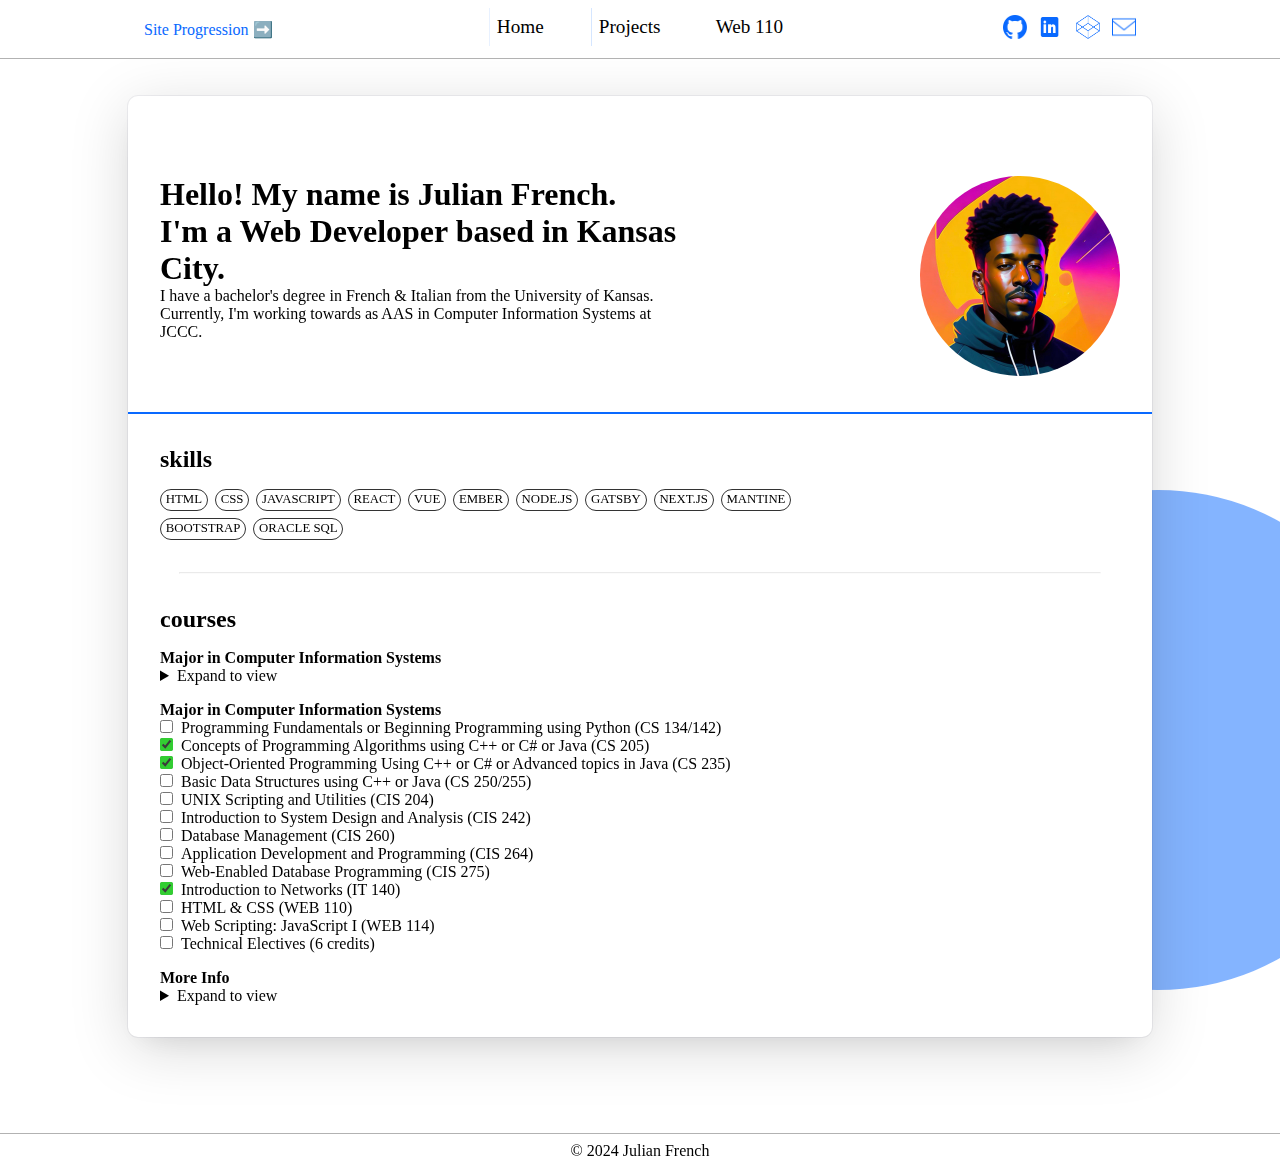
<file: index.html>
<!DOCTYPE html>
<!-- Julian 03/10/2024 -->
<html lang="en">
<head>
  <meta charset="UTF-8">
  <meta name="viewport" content="width=device-width, initial-scale=1.0">
  <title>Julian French Web 110 Midtern</title>
  <link rel="stylesheet" href="style.css">
</head>
<body>
  <header id="header">
    <div id="nav-outer-wrapper">
      <nav id="nav">
        <a class="site-history" target="_blank" href="https://github.com/Jufrench/jccc_web110_midterm">Site Progression<span>➡️</span></a>
        <ul class="nav-internal">
          <li><a href="index.html">Home</a></li>
          <li><a href="projects.html">Projects</a></li>
          <li><a href="course.html">Web 110</a></li>
        </ul>
        <ul class="nav-external">
          <li>
            <a href="https://github.com/Jufrench" target="_blank">
              <img src="./github-blue.png" alt="github">
            </a>
          </li>
          <li>
            <a href="https://www.linkedin.com/in/julesfrench/" target="_blank">
              <img src="./linkedin-blue2.png" alt="linkedin">
            </a>
          </li>
          <li>
            <a href="https://codepen.io/jufrench" target="_blank">
              <img src="./codepen-blue.png" alt="codepen">
            </a>
          </li>
          <li>
            <a href="mailto:ju.french@gmail.com" target="_blank">
              <img src="./email-blue.png" alt="email">
            </a>
          </li>
        </ul>
      </nav>
    </div>
  </header>
  <main id="main">
    <section class="intro section-base">
      <div class="intro-inner">
        <h1>
          Hello! My name is Julian French.<br>
          I&#39;m a Web Developer based in Kansas City.<br>
        </h1>
        <div>
          <p>I have a bachelor's degree in French &amp; Italian from the University of Kansas.</p>
          <p>Currently, I'm working towards as AAS in Computer Information Systems at JCCC.</p>
        </div>
      </div>
      <div class="ai-me">
        <img src="./ai_me.jpeg" alt="Julian French">
      </div>
    </section>
    <hr class="divider-color">
    <section class="skills section-base">
      <h2>skills</h2>
      <ul>
        <li>HTML</li>
        <li>CSS</li>
        <li>JavaScript</li>
        <li>React</li>
        <li>Vue</li>
        <li>Ember</li>
        <li>Node.js</li>
        <li>Gatsby</li>
        <li>Next.js</li>
        <li>Mantine</li>
        <li>Bootstrap</li>
        <li>Oracle SQL</li>
      </ul>
    </section>
      <hr class="hr-divider">
    <section class="courses section-base">
      <h2>courses</h2>
      <div class="gen-classes">
        <h4>Major in Computer Information Systems</h4>
        <details>
          <summary>Expand to view</summary>
          <ul>
            <li><input checked type="checkbox" onclick="return false;" /><span>Composition I (ENG 121)</span></li>
            <li><input checked type="checkbox" onclick="return false;" /><span>Oral Communications or Tech Writing I (SPD 121)</span></li>
            <li><input checked type="checkbox" onclick="return false;" /><span>Humanities Requirement (FL 241)</span></li>
            <li><input checked type="checkbox" onclick="return false;" /><span>Social Science and/or Economics Requirement (ECON 132)</span></li>
            <li><input checked type="checkbox" onclick="return false;" /><span>College Algebra or Precalc/Calculus (MATH 171)</span></li>
          </ul>
        </details>
      </div>
      <div class="tech-classes">
        <h4>Major in Computer Information Systems</h4>
        <ul>
          <li><input type="checkbox" onclick="return false;" /><span>Programming Fundamentals or Beginning Programming using Python (CS 134/142)</span></li>
          <li><input checked type="checkbox" onclick="return false;" /><span>Concepts of Programming Algorithms using C++ or C# or Java (CS 205)</span></li>
          <li><input checked type="checkbox" onclick="return false;"><span>Object-Oriented Programming Using C++ or C# or Advanced topics in Java (CS 235)</span></li>
          <li><input type="checkbox" onclick="return false;"><span>Basic Data Structures using C++ or Java (CS 250/255)</span></li>
          <li><input type="checkbox" onclick="return false;"><span>UNIX Scripting and Utilities (CIS 204)</span></li>
          <li><input type="checkbox" onclick="return false;"><span>Introduction to System Design and Analysis (CIS 242)</span></li>
          <li><input type="checkbox" onclick="return false;"><span>Database Management (CIS 260)</span></li>
          <li><input type="checkbox" onclick="return false;"><span>Application Development and Programming (CIS 264)</span></li>
          <li><input type="checkbox" onclick="return false;"><span>Web-Enabled Database Programming (CIS 275)</span></li>
          <li><input checked type="checkbox" onclick="return false;"><span>Introduction to Networks (IT 140)</span></li>
          <li><input type="checkbox" onclick="return false;"><span>HTML &amp; CSS (WEB 110)</span></li>
          <li><input type="checkbox" onclick="return false;"><span>Web Scripting: JavaScript I (WEB 114)</span></li>
          <li><input type="checkbox" onclick="return false;"><span>Technical Electives (6 credits)</span></li>
        </ul>
      </div>
      <div>
        <h4>More Info</h4>
        <details>
          <summary>Expand to view</summary>
          <iframe src="https://giphy.com/embed/Ju7l5y9osyymQ" width="480" height="360" frameBorder="0" class="giphy-embed" allowFullScreen></iframe><p><a href="https://giphy.com/gifs/rick-astley-Ju7l5y9osyymQ">via GIPHY</a></p>
        </details>
      </div>
    </section>
  </main>
  <footer id="footer">
    <p>&copy; 2024 Julian French</p>
  </footer>
  <div class="ball"></div>
</body>
</html>
</file>
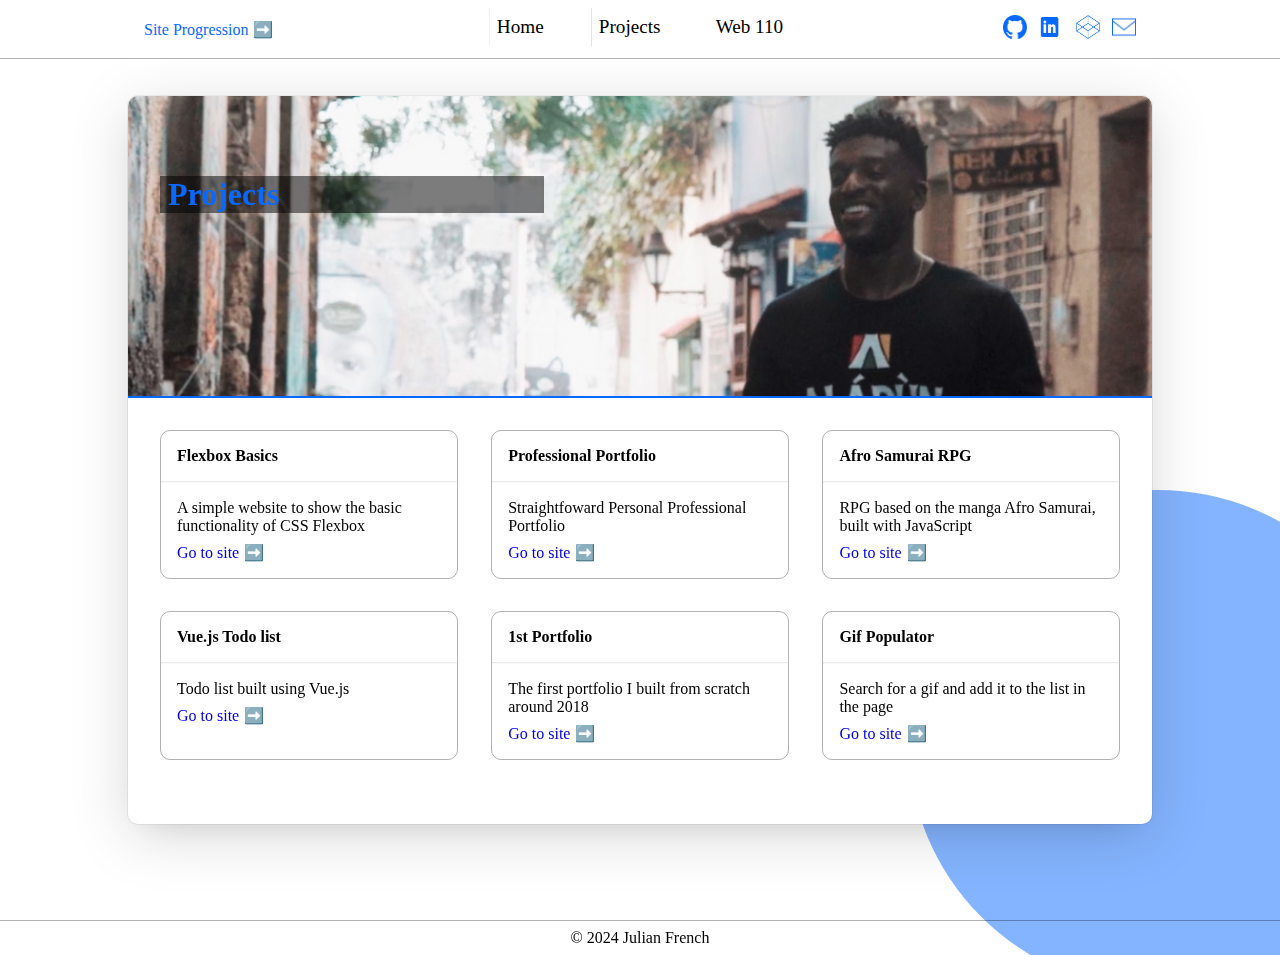
<file: projects.html>
<!DOCTYPE html>
<!-- Julian 03/10/2024 -->
<html lang="en">
<head>
  <meta charset="UTF-8">
  <meta name="viewport" content="width=device-width, initial-scale=1.0">
  <title>Julian French Web 110 Midtern</title>
  <link rel="stylesheet" href="style.css">
</head>
<body>
  <header id="header">
    <div id="nav-outer-wrapper">
      <nav id="nav">
        <a class="site-history" target="_blank" href="https://github.com/Jufrench/jccc_web110_midterm">Site Progression<span>➡️</span></a>
        <ul class="nav-internal">
          <li><a href="index.html">Home</a></li>
          <li><a href="projects.html">Projects</a></li>
          <li><a href="course.html">Web 110</a></li>
        </ul>
        <ul class="nav-external">
          <li>
            <a href="https://github.com/Jufrench" target="_blank">
              <img src="./github-blue.png" alt="github">
            </a>
          </li>
          <li>
            <a href="https://www.linkedin.com/in/julesfrench/" target="_blank">
              <img src="./linkedin-blue2.png" alt="linkedin">
            </a>
          </li>
          <li>
            <a href="https://codepen.io/jufrench" target="_blank">
              <img src="./codepen-blue.png" alt="codepen">
            </a>
          </li>
          <li>
            <a href="mailto:ju.french@gmail.com" target="_blank">
              <img src="./email-blue.png" alt="email">
            </a>
          </li>
        </ul>
      </nav>
    </div>
  </header>
  <main id="main">
    <section class="projects-intro section-base">
      <h1>Projects</h1>
    </section>
    <hr class="divider-color">
    <section class="projects-content section-base">
      <ul class="project-list">
        <li class="project-card-list-item">
            <h4 class="project-title">Flexbox Basics</h4>
            <hr style="height: 1px; width: 100%">
            <div class="project-card-body">
              <p>A simple website to show the basic functionality of CSS Flexbox </p>
              <a href="https://jufrench.github.io/flexboxbasics/" target="_blank">Go to site</a><span>➡️</span>
            </div>
        </li>
        <li class="project-card-list-item">
            <h4 class="project-title">Professional Portfolio</h4>
            <hr style="height: 1px; width: 100%">
            <div class="project-card-body">
              <p>Straightfoward Personal Professional Portfolio</p>
              <a href="https://moijules.vercel.app/" target="_blank">Go to site</a><span>➡️</span>
            </div>
        </li>
        <li class="project-card-list-item">
            <h4 class="project-title">Afro Samurai RPG</h4>
            <hr style="height: 1px; width: 100%">
            <div class="project-card-body">
              <p>RPG based on the manga Afro Samurai, built with JavaScript</p>
              <a href="https://afro-samurai-rpg.glitch.me/" target="_blank">Go to site</a><span>➡️</span>
            </div>
        </li>
        <li class="project-card-list-item">
            <h4 class="project-title">Vue.js Todo list</h4>
            <hr style="height: 1px; width: 100%">
            <div class="project-card-body">
              <p>Todo list built using Vue.js</p>
              <a href="https://xenodochial-heyrovsky-3528da.netlify.app/" target="_blank">Go to site</a><span>➡️</span>
            </div>
        </li>
        <li class="project-card-list-item">
            <h4 class="project-title">1st Portfolio</h4>
            <hr style="height: 1px; width: 100%">
            <div class="project-card-body">
              <p>The first portfolio I built from scratch around 2018</p>
              <a href="https://jufrench.github.io/portfolio/" target="_blank">Go to site</a><span>➡️</span>
            </div>
        </li>
        <li class="project-card-list-item">
            <h4 class="project-title">Gif Populator</h4>
            <hr style="height: 1px; width: 100%">
            <div class="project-card-body">
              <p>Search for a gif and add it to the list in the page</p>
              <a href="https://jufrench.github.io/Gif-Populator/" target="_blank">Go to site</a><span>➡️</span>
            </div>
        </li>
      </ul>
  </main>
  <footer id="footer">
    <p>&copy; 2024 Julian French</p>
  </footer>
  <div class="ball"></div>
</body>
</html>
</file>
<file: style.css>
:root {
  --padding-xl: 5rem;
  --padding-lg: 3rem;
  --padding-md: 2rem;
  --padding-sm: 1rem;
  --padding-xs: .5rem;
  --padding-xxs: .25rem;
  --margin-md: 2rem;
  --margin-sm: 1rem;
  --margin-xs: .5rem;
  --primary-color: #0969ff;
  --secondary-color: #64a0ff;
}

*, *::before, *::after {
  box-sizing: border-box;
  margin: 0;
  padding: 0;
}

html {
  position: relative;
}

ul {
  list-style-type: none;
}

.hr-divider {
  width: 90%;
  margin: 0 auto;
}

.section-base {
  padding: var(--padding-md);
}

.divider-color {
  background-color: var(--primary-color);
  height: 2px;
  opacity: 1;
  border: none;
}

/* NAVIGATION
----------------- */
#nav-outer-wrapper {
  background: #fff;
  width: 100%;
  position: fixed;
  top: 0;
  border-bottom: 1px solid rgba(0,0,0,0.3);
}

#nav {
  margin: 0 auto;
  width: 80%;
  display: flex;
  justify-content: center;
  padding: var(--padding-xs);
  position: relative;
}

.site-history {
  position: absolute;
  left: 1rem;
  top: 50%;
  transform: translateY(-50%);
  display: flex;
  align-items: center;
  text-decoration: none;
  color: var(--primary-color)
}

.site-history:hover {
  text-decoration: underline;
}

.site-history span {
  margin-left: 5px;
}

#nav ul {
  list-style-type: none;
  display: flex;
}

.nav-internal {
  display: flex;
  justify-content: space-between;
  width: 30%;
}

#nav ul.nav-internal li a {
  text-decoration: none;
  font-size: 1.2rem;
  color: unset;
  display: inline-block;
  position: relative;
  padding: var(--padding-xs);
  overflow: hidden;
}

#nav ul.nav-internal li a:before {
  content: "";
  position: absolute;
  left: 0;
  top: 0;
  width: 100%;
  height: 100%;
  z-index: -1;
  transition: all .3s;
  background: var(--primary-color);
  transform: translateX(-100%);
}

#nav ul.nav-internal li a:hover {
  text-decoration: underline;
  color: #fff;
}

#nav ul.nav-internal li a:hover:before {
  transform: translateX(0);
}

.nav-external {
  position: absolute;
  right: 1rem;
  top: 50%;
  transform: translateY(-50%);
  display: flex;
  width: 13%;
  align-items: center;
  justify-content: space-between;
}

.nav-external li a {
  width: 24px;
  height: 24px;
  display: inline-flex;
}

.nav-external li a:hover {
  transform: scale(1.2);
}

/* MAIN
----------------- */
#main {
  width: 80%;
  margin: 6rem auto;
  box-shadow: rgba(0, 0, 51, 0.06) 0px 0px 0px 1px, rgba(0, 0, 0, 0.15) 0px 12px 60px 0px, rgba(0, 9, 50, 0.12) 0px 12px 32px -16px;
  border-radius: 10px;
  background: #fff;
}

hr {
  height: 1px;
  opacity: 0.2;
}

/* INTRO
----------------- */
.intro {
  margin-top: var(--margin-md);
  margin-bottom: var(--margin-md);
  padding-top: var(--padding-xl);
  padding-bottom: 0;
  display: flex;
}

.intro .ai-me {
  width: 50%;
  text-align: right;
}

.intro .ai-me img {
  width: 200px;
  height: 200px;
  border-radius: 50%;
}

/* SKILLS
----------------- */
.skills {
  position: relative;
}

.skills h2 {
  margin-bottom: var(--margin-sm);
}

.skills ul {
  display: flex;
  width: 70%;
  flex-wrap: wrap;
  gap: 7px;
}

.skills ul li {
  border: 1px solid #333;
  padding: calc(.3rem / 2) .3rem;
  border-radius: 50px;
  display: flex;
  justify-content: center;
  align-items: center;
  text-transform: uppercase;
  font-size: .8rem;
  white-space: nowrap;
}

/* CIS TECH COURSES
----------------- */
.courses h2 {
  margin-bottom: var(--margin-sm);
}

.courses hr {
  margin: 1rem;
}

.courses ul li input:checked {
  accent-color: limegreen;
}

.courses ul li span {
  margin-left: var(--margin-xs);
}

.courses .gen-classes, .courses .tech-classes {
  margin-bottom: var(--margin-sm);
}

/* PROJECTS
----------------- */
.projects-intro {
  margin-top: var(--margin-md);
  padding-top: var(--padding-xl);
  padding-bottom: 0;
  height: 300px;
  background-image: url(./me_cartagena.jpeg);
  background-position: center 35%;
  background-size: cover;
  border-top-left-radius: 10px;
  border-top-right-radius: 10px;
}

.projects-intro h1 {
  color: var(--primary-color);
  font-size: 2rem;
  padding-left: var(--padding-xs);
  background-color: rgba(0, 0, 0, 0.5);
  width: 40%;
}

.project-list {
  display: flex;
  flex-wrap: wrap;
  justify-content: space-between;
}

.project-card-list-item {
  flex-basis: 31%;
  flex-grow: 0;
  flex-shrink: 2;
  border: 1px solid rgba(0,0,0,0.3);
  border-radius: 10px;
  margin-bottom: var(--margin-md);

}

.project-card {
  display: flex;
  flex-direction: column;
  align-items: center;
  justify-content: center;
  border: 1px solid rgba(0,0,0,0.3);
  border-radius: 10px;
  margin-bottom: var(--margin-md);
}

.project-title {
  padding: var(--padding-sm);
}

.project-card-body {
  padding: var(--padding-sm);
}

.project-card-body p {
  margin-bottom: var(--padding-xs);
}

.project-card-body a {
  text-decoration: none;
  margin-right: 5px;
}

.project-card-body a:hover {
  text-decoration: underline;
}

/* WEB 110
----------------- */
.course-intro {
  margin-top: var(--margin-md);
  padding-top: var(--padding-xl);
  padding-bottom: 0;
  height: 300px;
  background-image: url(./IMG_3548.png);
  background-position: center;
  background-size: cover;
  border-top-left-radius: 10px;
  border-top-right-radius: 10px;
}

.course-intro h1 {
  font-size: 2rem;;
  color: #fff;
  padding-left: var(--padding-xs);
  background-color: rgba(0, 0, 0, 0.5);
  width: 40%;
}

.course-content h2 {
  margin-bottom: var(--margin-sm);
}

.course-content ol {
  margin-left: var(--margin-md);
}

/* FOOTER
----------------- */
#footer {
  width: 100%;
  text-align: center;
  padding: var(--padding-xs);
  border-top: 1px solid rgba(0,0,0,0.3)
}

/* BALL
----------------- */
.ball {
  width: 500px;
  height: 500px;
  background-color: var(--primary-color);
  border-radius: 50%;
  position: fixed;
  right: -10%;
  bottom: -10%;
  z-index: -1;
  opacity: 0.5;
}

.ball {
  animation: spin 10s 100 linear;
}

@keyframes spin {
  from {
    transform: rotate(0deg) translate(-10px) rotate(0deg);
  }
  
  to {
    transform: rotate(360deg) translate(-10px) rotate(-360deg);
  }
}
</file>
